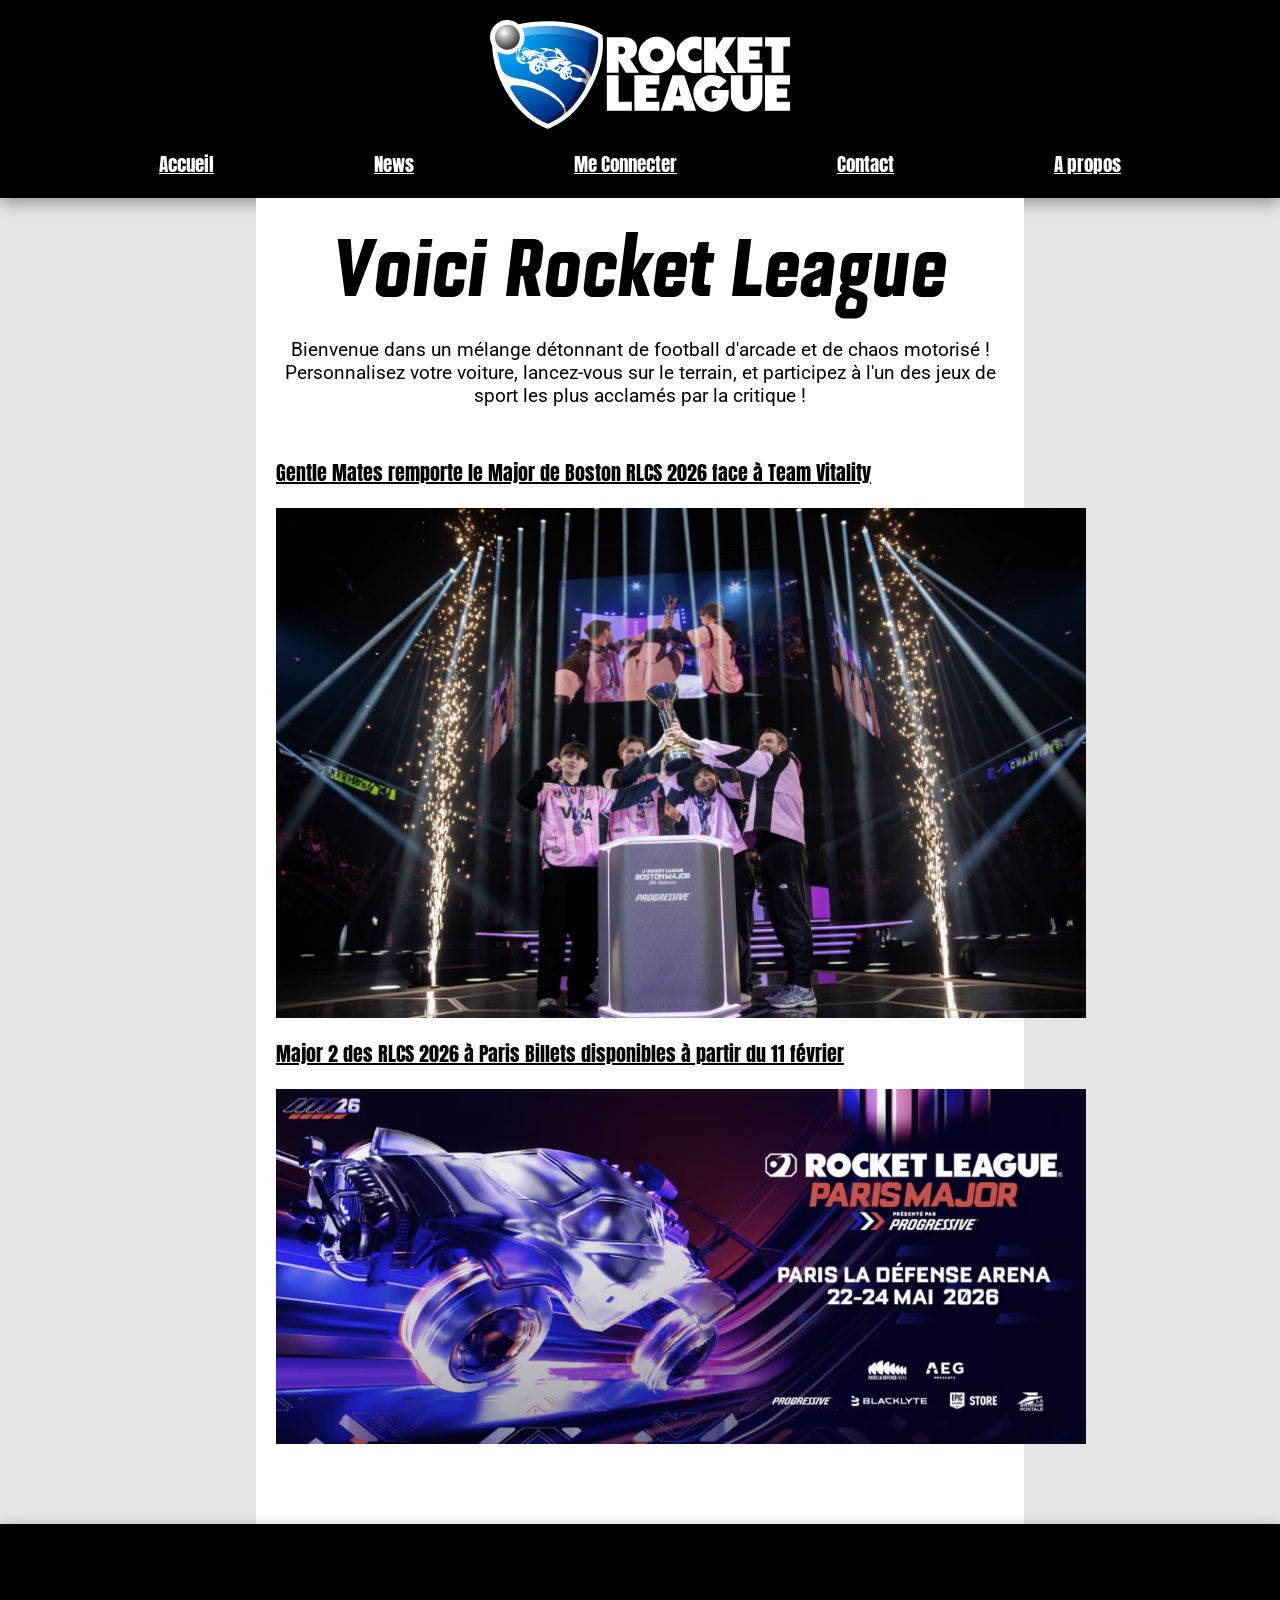
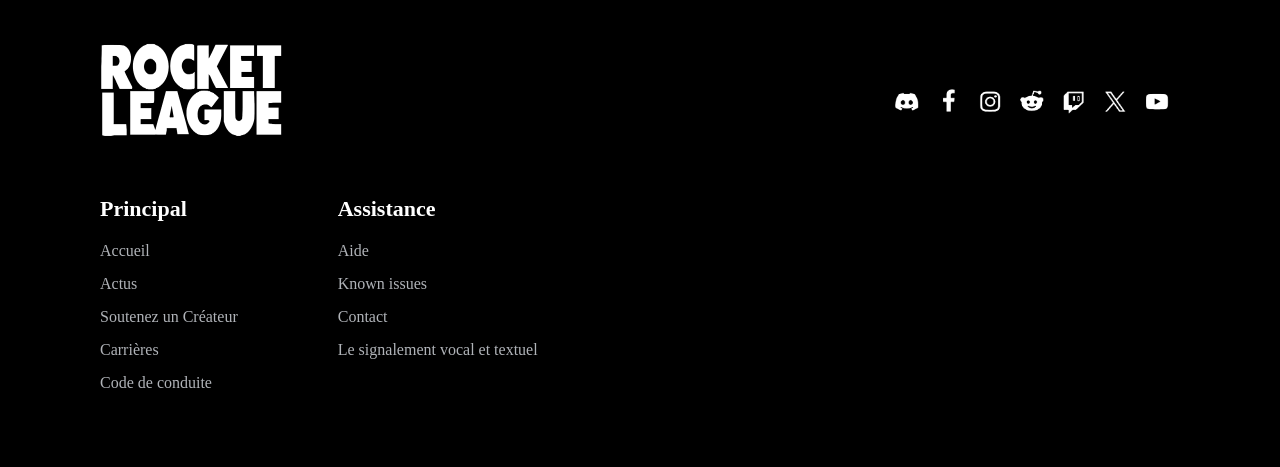
<file: index.html>
<!DOCTYPE html>
<html lang="en">
<head>
    <meta charset="UTF-8">
    <meta name="viewport" content="width=device-width, initial-scale=1.0">
    <title>rocketleague.fr</title>
    <link rel="preconnect" href="https://fonts.googleapis.com">
<link rel="preconnect" href="https://fonts.gstatic.com" crossorigin>
<link href="https://fonts.googleapis.com/css2?family=Alfa+Slab+One&family=Archivo+Black&display=swap" rel="stylesheet">
<link rel="preconnect" href="https://fonts.googleapis.com">
<link rel="preconnect" href="https://fonts.gstatic.com" crossorigin>
<link href="https://fonts.googleapis.com/css2?family=Alfa+Slab+One&family=Anton&family=Archivo+Black&display=swap" rel="stylesheet">    
<link rel="preconnect" href="https://fonts.googleapis.com">
<link rel="preconnect" href="https://fonts.gstatic.com" crossorigin>
<link href="https://fonts.googleapis.com/css2?family=Alfa+Slab+One&family=Anton&family=Archivo+Black&family=Roboto:ital,wght@0,100..900;1,100..900&display=swap" rel="stylesheet">
    <link rel="stylesheet" href="style.css">
</head>
<body>
    <header>
        <img class="logo" src="images/20200925050041!Rocket_League_logo.svg" alt="logo RL">
        <div class="header">
            <a href="index.html">Accueil</a>
            <a href="news.html">News</a>
            <a href="connecter.html">Me Connecter</a>
            <a href="contact.html">Contact</a>
            <a href="apropos.html">A propos</a>
        </div>
    

    </header>

        <main>
            <p class="Grostitre">Voici Rocket League</p>
            <p class="presentation">Bienvenue dans un mélange détonnant de football d'arcade et de chaos motorisé !

Personnalisez votre voiture, lancez-vous sur le terrain, et participez à l'un des jeux de sport les plus acclamés par la critique !</p>

            <a href="ArticleMajor.html" class="titreArticle">Gentle Mates remporte le Major de Boston RLCS 2026 face à Team Vitality</a>
            <img class="major" src="images/Major.jpg" alt="Major">
         
            <a href="ArticleParis.html" class="titreArticle">Major 2 des RLCS 2026 à Paris  Billets disponibles à partir du 11 février</a>
            <img class="paris" src="images/Paris.png" alt="Paris">
        </main>

    <footer class="footer">
    
        <div class="images">
        <img class="logo1" src="images/Rocket-League-Logo-PNG2.png" alt="LogoRL">
        <img class="logo2" src="images/Logo appli.png" alt="Logo Appli">
       </div>


       <div class="colonne">
        <div class="footer-column">
            <h3 class="footer-title">Principal</h3>
            <ul class="footer-list">
                <li>Accueil</li>
                <li>Actus</li>
                <li>Soutenez un Créateur</li>
                <li>Carrières</li>
                <li>Code de conduite</li>
            </ul>
        </div>

        <div class="footer-column">
            <h3 class="footer-title">Assistance</h3>
            <ul class="footer-list">
                <li>Aide</li>
                <li>Known issues</li>
                <li>Contact</li>
                <li>Le signalement vocal et textuel</li>
            </ul>
        </div>
    </div>
    </footer>
</body>
</html>
</file>
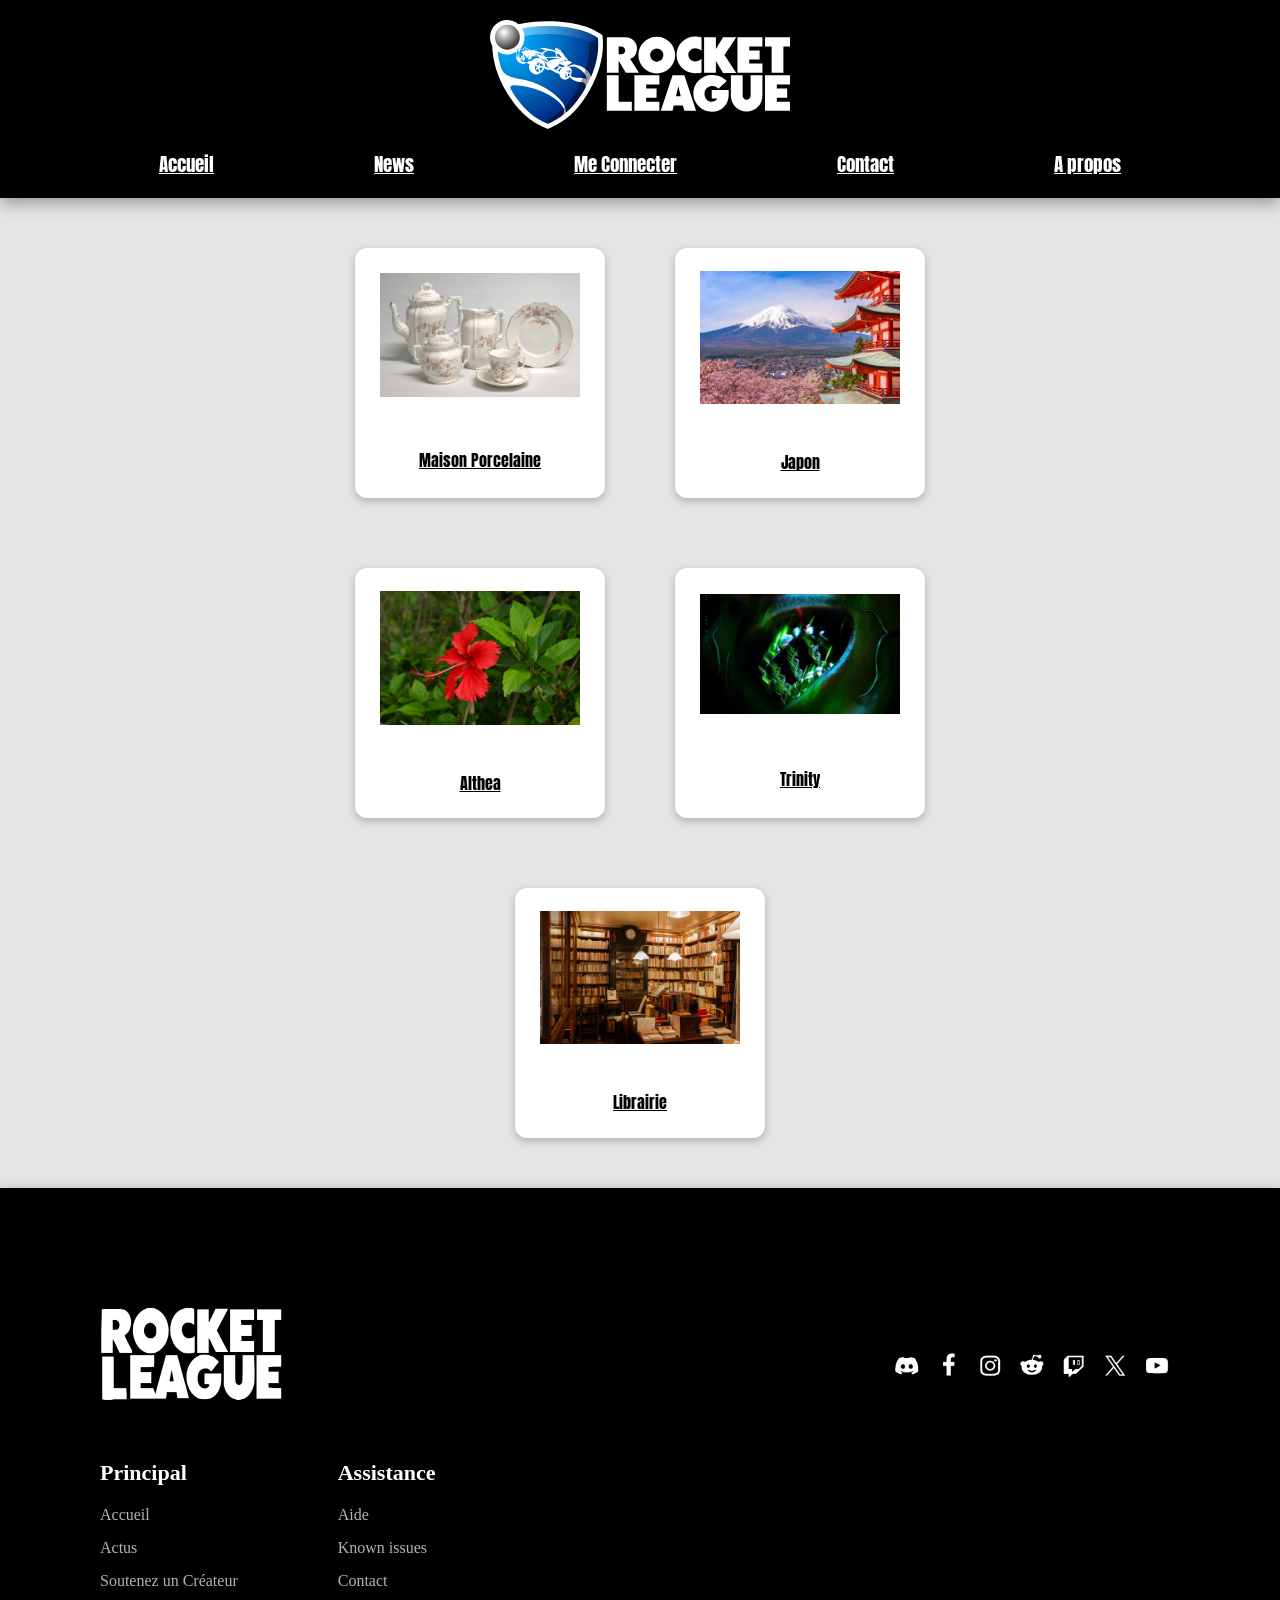
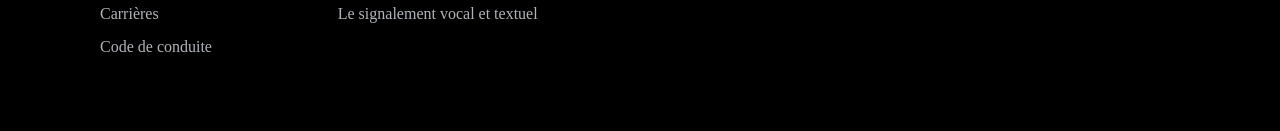
<file: apropos.html>
<!DOCTYPE html>
<html lang="en">
<head>
    <meta charset="UTF-8">
    <meta name="viewport" content="width=device-width, initial-scale=1.0">
    <title>A propos</title>
     <link rel="preconnect" href="https://fonts.googleapis.com">
<link rel="preconnect" href="https://fonts.gstatic.com" crossorigin>
<link href="https://fonts.googleapis.com/css2?family=Alfa+Slab+One&family=Archivo+Black&display=swap" rel="stylesheet">
<link rel="preconnect" href="https://fonts.googleapis.com">
<link rel="preconnect" href="https://fonts.gstatic.com" crossorigin>
<link href="https://fonts.googleapis.com/css2?family=Alfa+Slab+One&family=Anton&family=Archivo+Black&display=swap" rel="stylesheet">    
<link rel="preconnect" href="https://fonts.googleapis.com">
<link rel="preconnect" href="https://fonts.gstatic.com" crossorigin>
<link href="https://fonts.googleapis.com/css2?family=Alfa+Slab+One&family=Anton&family=Archivo+Black&family=Roboto:ital,wght@0,100..900;1,100..900&display=swap" rel="stylesheet">
    <link rel="stylesheet" href="apropos.css">
</head>
<body>
     <header>
        <img class="logo" src="images/20200925050041!Rocket_League_logo.svg" alt="logo RL">
        <div class="header">
            <a href="index.html">Accueil</a>
            <a href="news.html">News</a>
            <a href="connecter.html">Me Connecter</a>
            <a href="contact.html">Contact</a>
            <a href="apropos.html">A propos</a>
        </div>
    </header>

    <main>
    <div class="grille">
        <a class="box" href="https://zola-beep.github.io/porcelaine.github.io/">
            <img src="images/porcelaine.jpg" alt="porcelaine">
            <p>Maison Porcelaine</p>
        </a>
        <a class="box" href="https://aliciachoulet.github.io/projetfinal.github.io/">
            <img src="images/japon.webp" alt="Japon">
            <p>Japon</p>
        </a>
        <a class="box" href="https://loanea.github.io/althea.github.io/">
            <img src="images/fleur.jpg" alt="althea">
            <p>Althea</p>
        </a>
        <a class="box" href="https://hevan-11.github.io/trinity.github.io/">
            <img src="images/trinity.jpg" alt="trinity">
            <p>Trinity</p>
        </a>

          <a class="box" href="https://laurelinegrosclaude-prog.github.io/lalbrairiedemaelle/">
            <img src="images/librairie.webp" alt="Librairie">
            <p>Librairie</p>
        </a>
        
    </div>
    </main>
    
    <footer class="footer">
    
        <div class="images">
        <img class="logo1" src="images/Rocket-League-Logo-PNG2.png" alt="LogoRL">
        <img class="logo2" src="images/Logo appli.png" alt="Logo Appli">
       </div>


       <div class="colonne">
        <div class="footer-column">
            <h3 class="footer-title">Principal</h3>
            <ul class="footer-list">
                <li>Accueil</li>
                <li>Actus</li>
                <li>Soutenez un Créateur</li>
                <li>Carrières</li>
                <li>Code de conduite</li>
            </ul>
        </div>

        <div class="footer-column">
            <h3 class="footer-title">Assistance</h3>
            <ul class="footer-list">
                <li>Aide</li>
                <li>Known issues</li>
                <li>Contact</li>
                <li>Le signalement vocal et textuel</li>
            </ul>
        </div>
    </div>
    </footer>


</body>
</html>
</file>
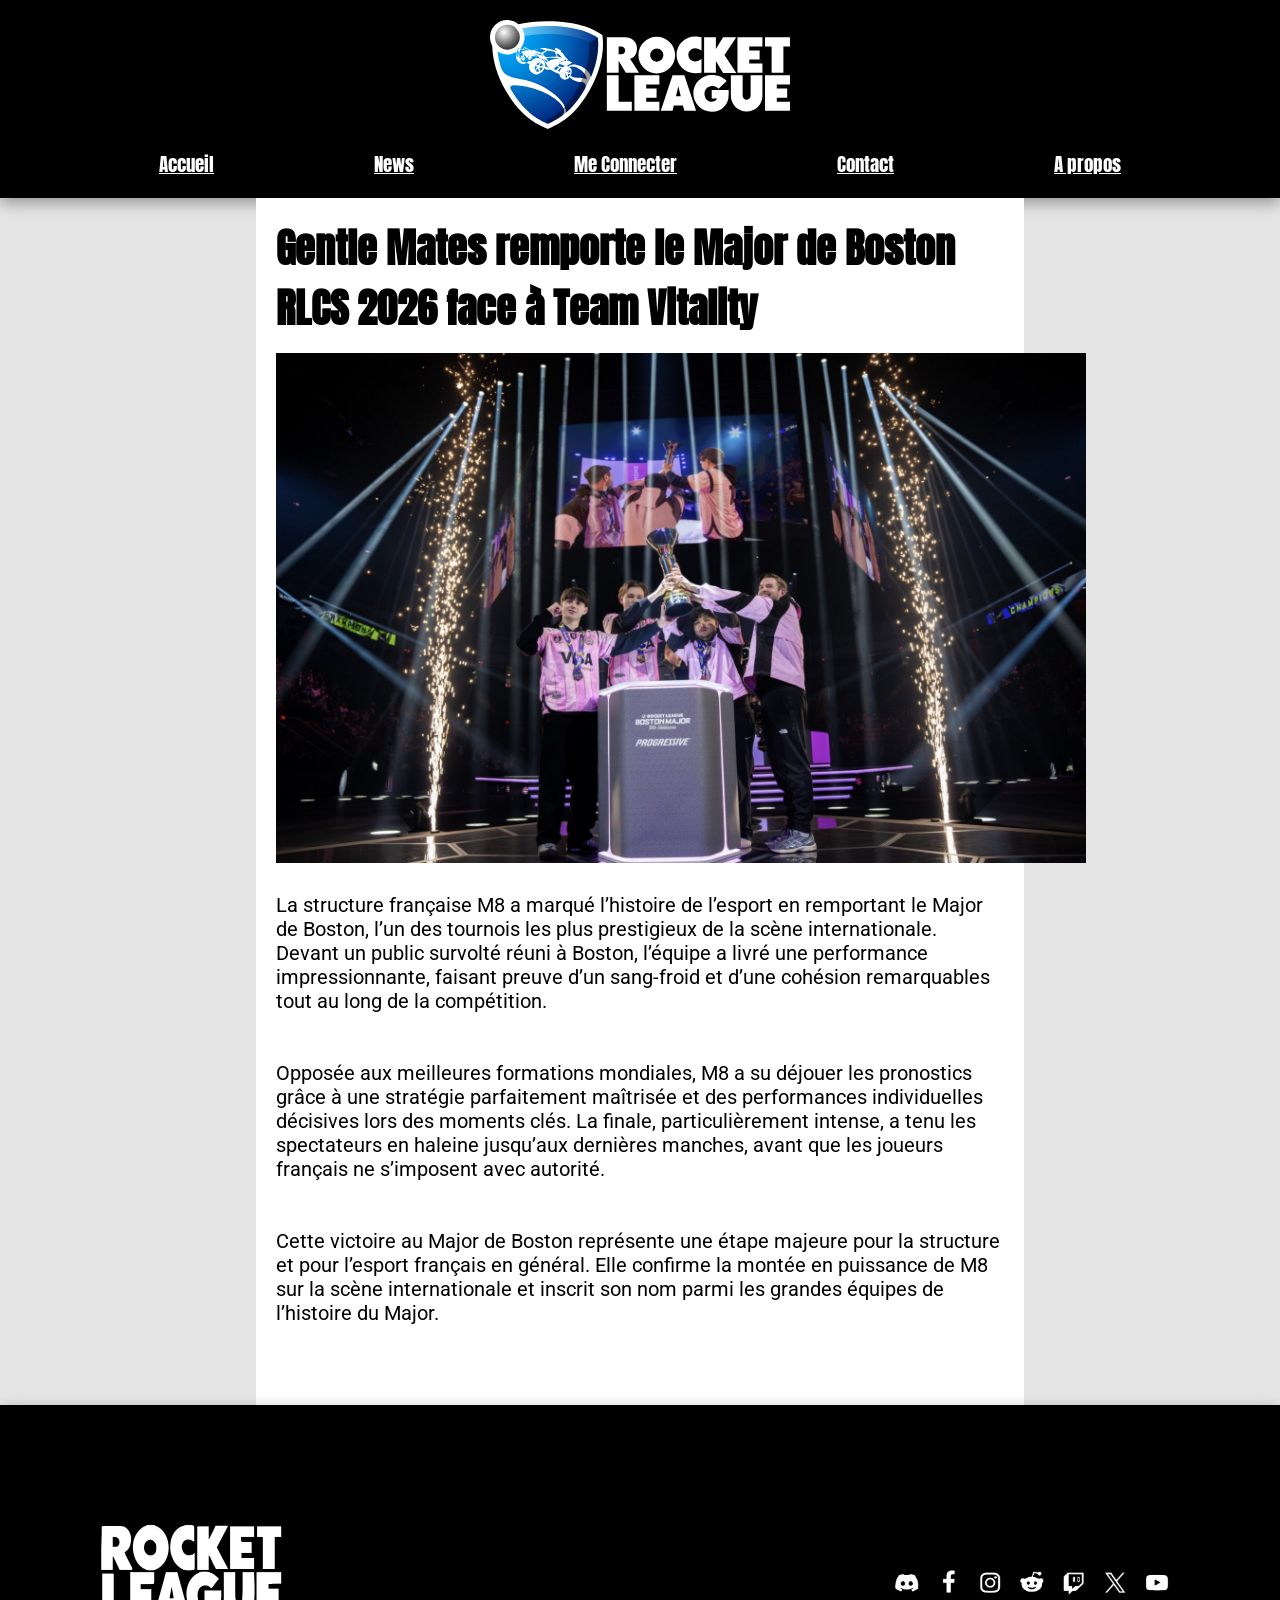
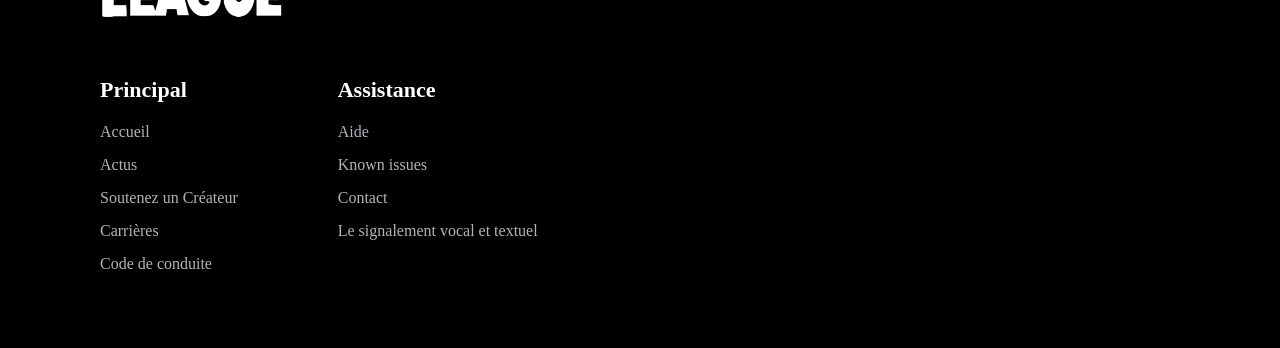
<file: ArticleMajor.html>
<!DOCTYPE html>
<html lang="en">
<head>
    <meta charset="UTF-8">
    <meta name="viewport" content="width=device-width, initial-scale=1.0">
    <link rel="preconnect" href="https://fonts.googleapis.com">
<link rel="preconnect" href="https://fonts.gstatic.com" crossorigin>
<link href="https://fonts.googleapis.com/css2?family=Alfa+Slab+One&family=Archivo+Black&display=swap" rel="stylesheet">
<link rel="preconnect" href="https://fonts.googleapis.com">
<link rel="preconnect" href="https://fonts.gstatic.com" crossorigin>
<link href="https://fonts.googleapis.com/css2?family=Alfa+Slab+One&family=Anton&family=Archivo+Black&display=swap" rel="stylesheet">    
<link rel="preconnect" href="https://fonts.googleapis.com">
<link rel="preconnect" href="https://fonts.gstatic.com" crossorigin>
<link href="https://fonts.googleapis.com/css2?family=Alfa+Slab+One&family=Anton&family=Archivo+Black&family=Roboto:ital,wght@0,100..900;1,100..900&display=swap" rel="stylesheet">
    <title>Article Major Boston</title>
    <link rel="stylesheet" href="ArticleMajor.css">
</head>
<body>
     <header>
        <img class="logo" src="images/20200925050041!Rocket_League_logo.svg" alt="logo RL">
        <div class="header">
            <a href="index.html">Accueil</a>
            <a href="news.html">News</a>
            <a href="connecter.html">Me Connecter</a>
            <a href="contact.html">Contact</a>
            <a href="apropos.html">A propos</a>
        </div>
    

    </header>

    <main>
        <h2 class="titrearticle">Gentle Mates remporte le Major de Boston RLCS 2026 face à Team Vitality</h2>
           <img class="major" src="images/Major.jpg" alt="Major">


        <p>La structure française M8 a marqué l’histoire de l’esport en remportant le Major de Boston, l’un des tournois les plus prestigieux de la scène internationale. Devant un public survolté réuni à Boston, l’équipe a livré une performance impressionnante, faisant preuve d’un sang-froid et d’une cohésion remarquables tout au long de la compétition.</p>
        <br>
        <p>Opposée aux meilleures formations mondiales, M8 a su déjouer les pronostics grâce à une stratégie parfaitement maîtrisée et des performances individuelles décisives lors des moments clés. La finale, particulièrement intense, a tenu les spectateurs en haleine jusqu’aux dernières manches, avant que les joueurs français ne s’imposent avec autorité.</p>
        <br>
        <p>Cette victoire au Major de Boston représente une étape majeure pour la structure et pour l’esport français en général. Elle confirme la montée en puissance de M8 sur la scène internationale et inscrit son nom parmi les grandes équipes de l’histoire du Major.</p>
    </main>

   <footer class="footer">
    
        <div class="images">
        <img class="logo1" src="images/Rocket-League-Logo-PNG2.png" alt="LogoRL">
        <img class="logo2" src="images/Logo appli.png" alt="Logo Appli">
       </div>


       <div class="colonne">
        <div class="footer-column">
            <h3 class="footer-title">Principal</h3>
            <ul class="footer-list">
                <li>Accueil</li>
                <li>Actus</li>
                <li>Soutenez un Créateur</li>
                <li>Carrières</li>
                <li>Code de conduite</li>
            </ul>
        </div>

        <div class="footer-column">
            <h3 class="footer-title">Assistance</h3>
            <ul class="footer-list">
                <li>Aide</li>
                <li>Known issues</li>
                <li>Contact</li>
                <li>Le signalement vocal et textuel</li>
            </ul>
        </div>
    </div>
    </footer>
</body>
</html>
</file>
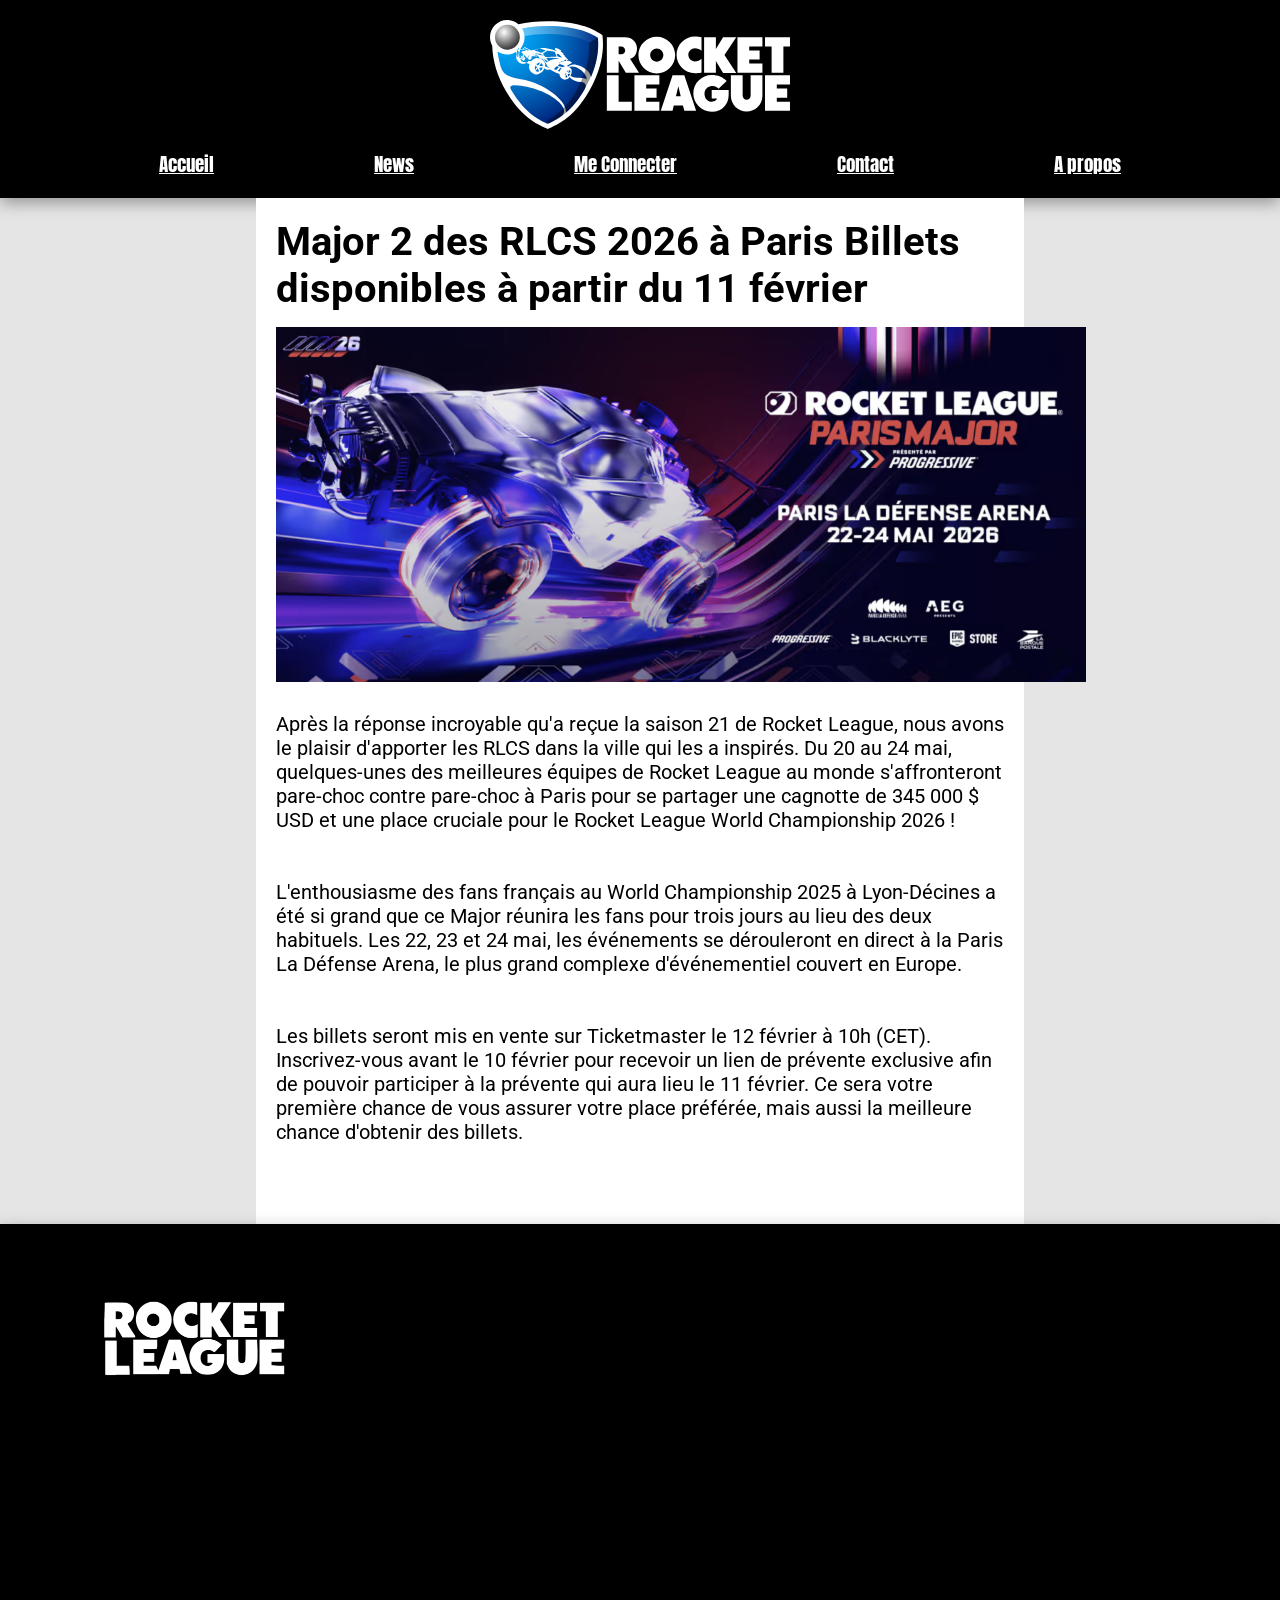
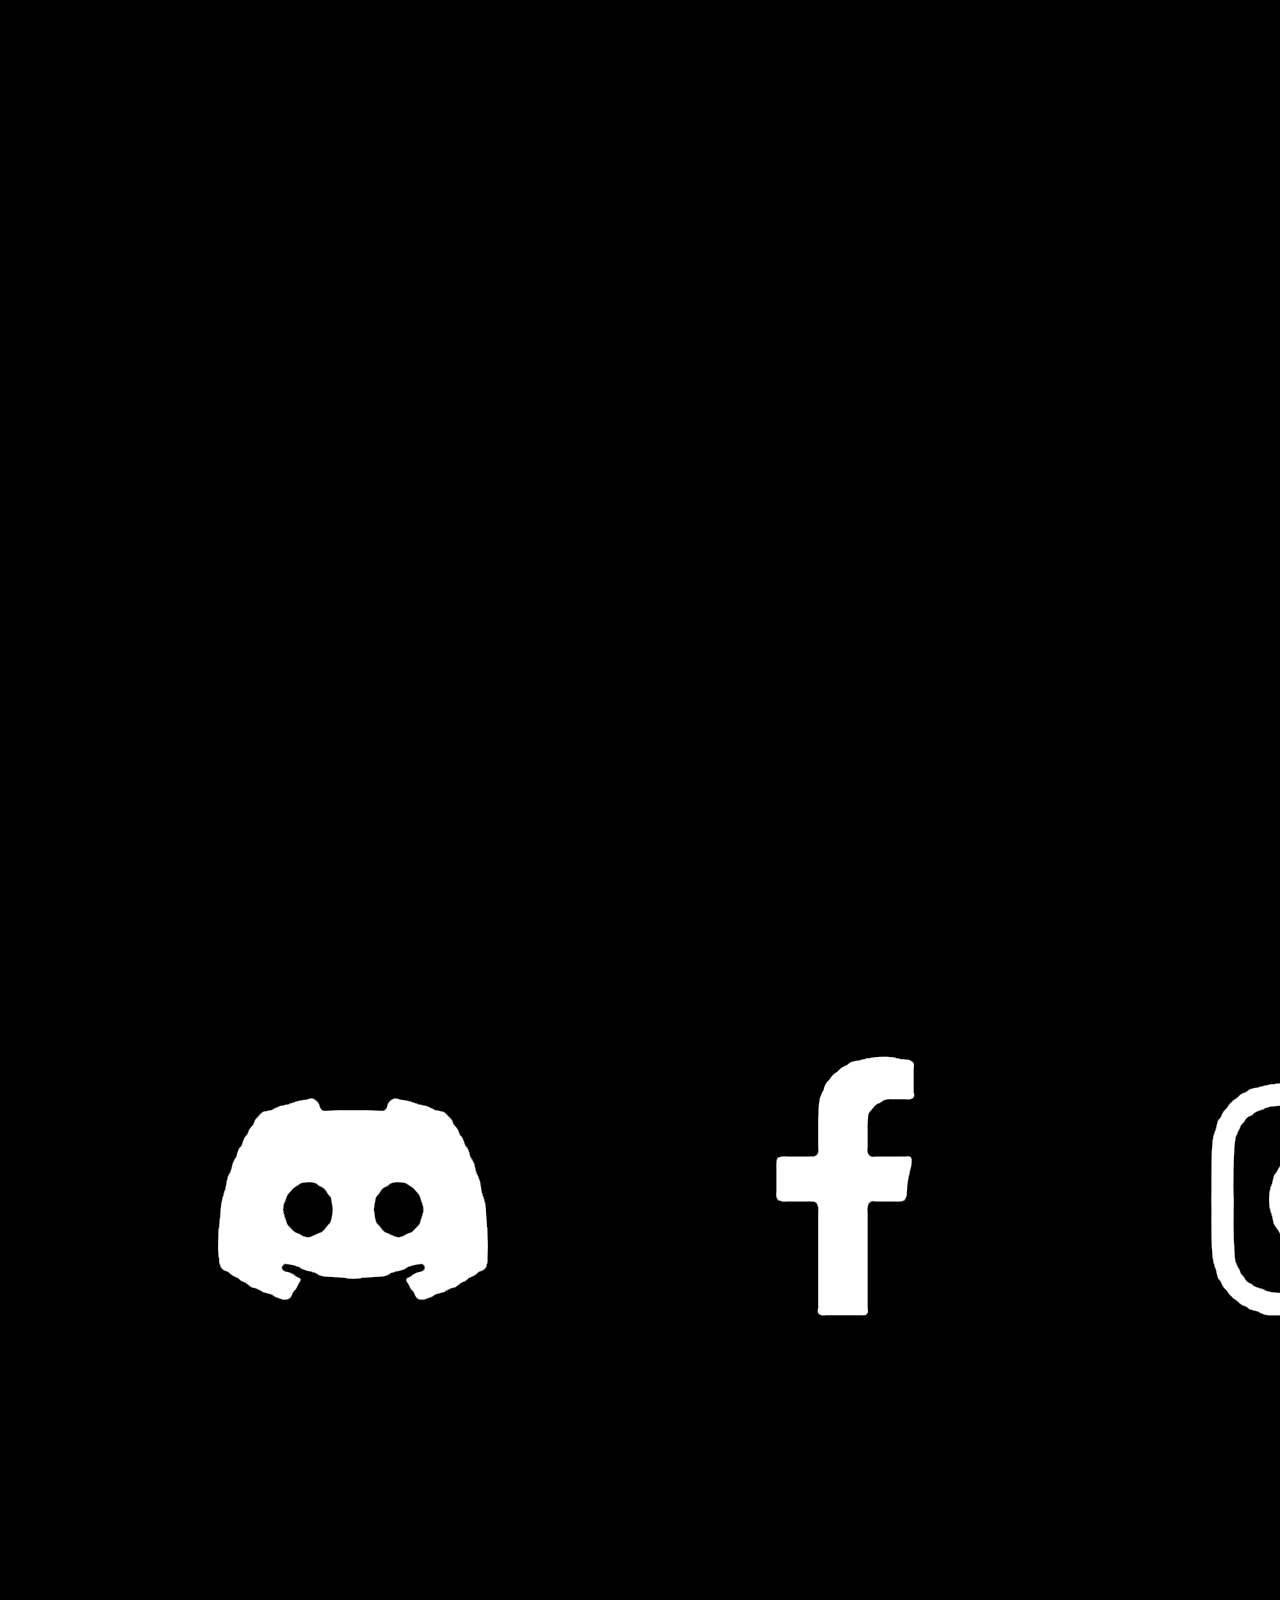
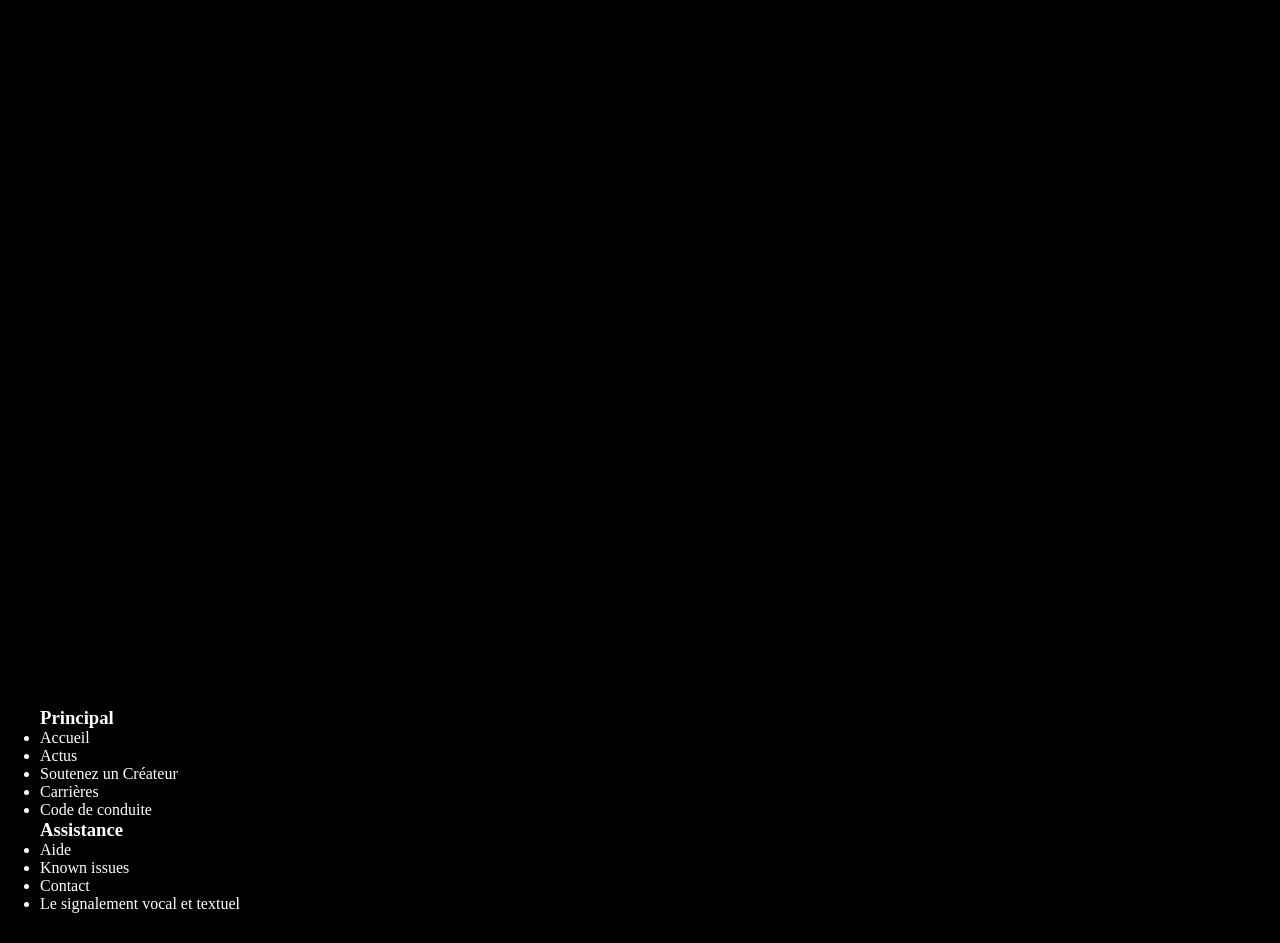
<file: ArticleParis.html>
<!DOCTYPE html>
<html lang="en">
<head>
    <meta charset="UTF-8">
    <meta name="viewport" content="width=device-width, initial-scale=1.0">
    <link rel="preconnect" href="https://fonts.googleapis.com">
<link rel="preconnect" href="https://fonts.gstatic.com" crossorigin>
<link href="https://fonts.googleapis.com/css2?family=Alfa+Slab+One&family=Archivo+Black&display=swap" rel="stylesheet">
<link rel="preconnect" href="https://fonts.googleapis.com">
<link rel="preconnect" href="https://fonts.gstatic.com" crossorigin>
<link href="https://fonts.googleapis.com/css2?family=Alfa+Slab+One&family=Anton&family=Archivo+Black&display=swap" rel="stylesheet">    
<link rel="preconnect" href="https://fonts.googleapis.com">
<link rel="preconnect" href="https://fonts.gstatic.com" crossorigin>
<link href="https://fonts.googleapis.com/css2?family=Alfa+Slab+One&family=Anton&family=Archivo+Black&family=Roboto:ital,wght@0,100..900;1,100..900&display=swap" rel="stylesheet">
    <title>Article Major Paris</title>
    <link rel="stylesheet" href="ArticleParis.css">
</head>
<body>
     <header>
        <img class="logo" src="images/20200925050041!Rocket_League_logo.svg" alt="logo RL">
        <div class="header">
            <a href="index.html">Accueil</a>
            <a href="news.html">News</a>
            <a href="connecter.html">Me Connecter</a>
            <a href="contact.html">Contact</a>
            <a href="apropos.html">A propos</a>
        </div>
    

    </header>

    <main>
        <h2 class="titrearticle">Major 2 des RLCS 2026 à Paris Billets disponibles à partir du 11 février</h2>
          <img class="paris" src="images/Paris.png" alt="Paris">

        <p>Après la réponse incroyable qu'a reçue la saison 21 de Rocket League, nous avons le plaisir d'apporter les RLCS dans la ville qui les a inspirés. Du 20 au 24 mai, quelques-unes des meilleures équipes de Rocket League au monde s'affronteront pare-choc contre pare-choc à Paris pour se partager une cagnotte de 345 000 $ USD et une place cruciale pour le Rocket League World Championship 2026 !</p>
        <br>
        <p>L'enthousiasme des fans français au World Championship 2025 à Lyon-Décines a été si grand que ce Major réunira les fans pour trois jours au lieu des deux habituels. Les 22, 23 et 24 mai, les événements se dérouleront en direct à la Paris La Défense Arena, le plus grand complexe d'événementiel couvert en Europe.</p>
        <br>
        <p>Les billets seront mis en vente sur Ticketmaster le 12 février à 10h (CET). Inscrivez-vous avant le 10 février pour recevoir un lien de prévente exclusive afin de pouvoir participer à la prévente qui aura lieu le 11 février. Ce sera votre première chance de vous assurer votre place préférée, mais aussi la meilleure chance d'obtenir des billets.</p>
    </main>

   <footer class="footer">
    
        <div class="images">
        <img class="logo1" src="images/Rocket-League-Logo-PNG2.png" alt="LogoRL">
        <img class="logo2" src="images/Logo appli.png" alt="Logo Appli">
       </div>


       <div class="colonne">
        <div class="footer-column">
            <h3 class="footer-title">Principal</h3>
            <ul class="footer-list">
                <li>Accueil</li>
                <li>Actus</li>
                <li>Soutenez un Créateur</li>
                <li>Carrières</li>
                <li>Code de conduite</li>
            </ul>
        </div>

        <div class="footer-column">
            <h3 class="footer-title">Assistance</h3>
            <ul class="footer-list">
                <li>Aide</li>
                <li>Known issues</li>
                <li>Contact</li>
                <li>Le signalement vocal et textuel</li>
            </ul>
        </div>
    </div>
    </footer>
</body>
</html>
</file>
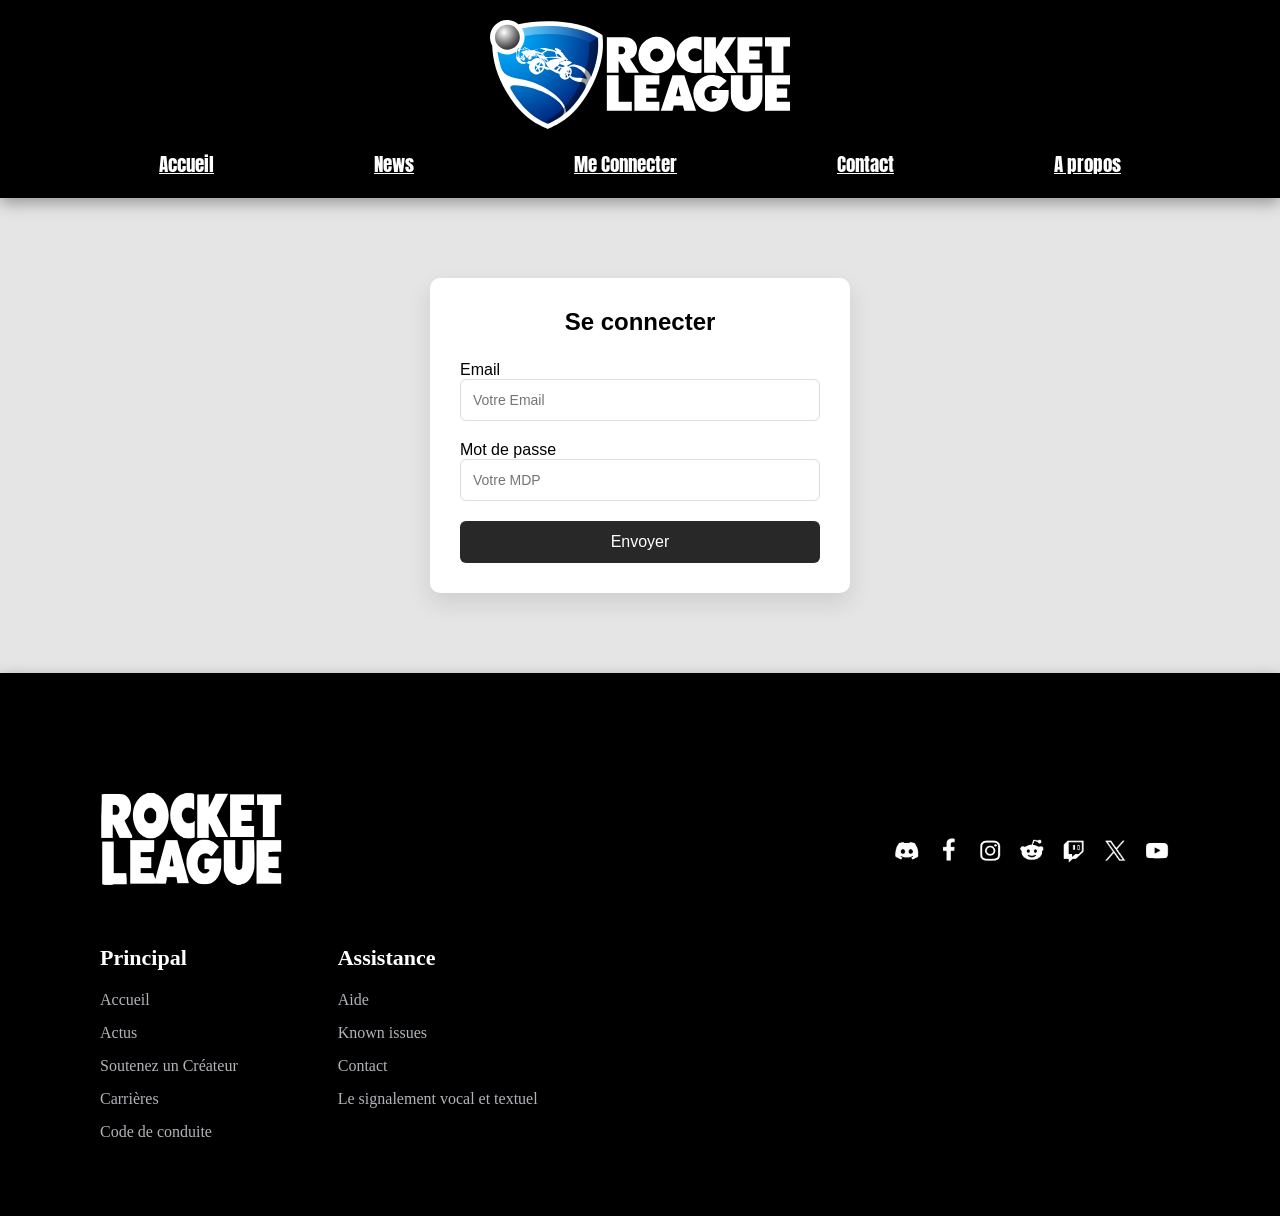
<file: connecter.html>
<!DOCTYPE html>
<html lang="en">
<head>
    <meta charset="UTF-8">
    <meta name="viewport" content="width=device-width, initial-scale=1.0">
       <link rel="preconnect" href="https://fonts.googleapis.com">
<link rel="preconnect" href="https://fonts.gstatic.com" crossorigin>
<link href="https://fonts.googleapis.com/css2?family=Alfa+Slab+One&family=Archivo+Black&display=swap" rel="stylesheet">
<link rel="preconnect" href="https://fonts.googleapis.com">
<link rel="preconnect" href="https://fonts.gstatic.com" crossorigin>
<link href="https://fonts.googleapis.com/css2?family=Alfa+Slab+One&family=Anton&family=Archivo+Black&display=swap" rel="stylesheet">    
<link rel="preconnect" href="https://fonts.googleapis.com">
<link rel="preconnect" href="https://fonts.gstatic.com" crossorigin>
<link href="https://fonts.googleapis.com/css2?family=Alfa+Slab+One&family=Anton&family=Archivo+Black&family=Roboto:ital,wght@0,100..900;1,100..900&display=swap" rel="stylesheet">
    <title>me connecter</title>
    <link rel="stylesheet" href="connecter.css">
</head>
<body>
    <header>
        <img class="logo" src="images/20200925050041!Rocket_League_logo.svg" alt="logo RL">
        <div class="header">
            <a href="index.html">Accueil</a>
            <a href="news.html">News</a>
            <a href="connecter.html">Me Connecter</a>
            <a href="contact.html">Contact</a>
            <a href="apropos.html">A propos</a>
        </div>
    

    </header>

    <section class="connection">
            <h2>Se connecter</h2>

        <form action="https://formsubmit.co/your@email.com" method="POST">
             <div class="form-group">
                <label>Email</label>
                <input type="text" placeholder="Votre Email" required>
            </div>

             <div class="form-group">
                <label>Mot de passe</label>
                <input type="email" placeholder="Votre MDP" required>
            </div>

            <button type="submit">Envoyer</button>
        </form>
    </section>

    <footer class="footer">
    
        <div class="images">
        <img class="logo1" src="images/Rocket-League-Logo-PNG2.png" alt="LogoRL">
        <img class="logo2" src="images/Logo appli.png" alt="Logo Appli">
       </div>


       <div class="colonne">
        <div class="footer-column">
            <h3 class="footer-title">Principal</h3>
            <ul class="footer-list">
                <li>Accueil</li>
                <li>Actus</li>
                <li>Soutenez un Créateur</li>
                <li>Carrières</li>
                <li>Code de conduite</li>
            </ul>
        </div>

        <div class="footer-column">
            <h3 class="footer-title">Assistance</h3>
            <ul class="footer-list">
                <li>Aide</li>
                <li>Known issues</li>
                <li>Contact</li>
                <li>Le signalement vocal et textuel</li>
            </ul>
        </div>
    </div>
    </footer>
</body>
</html>
</file>
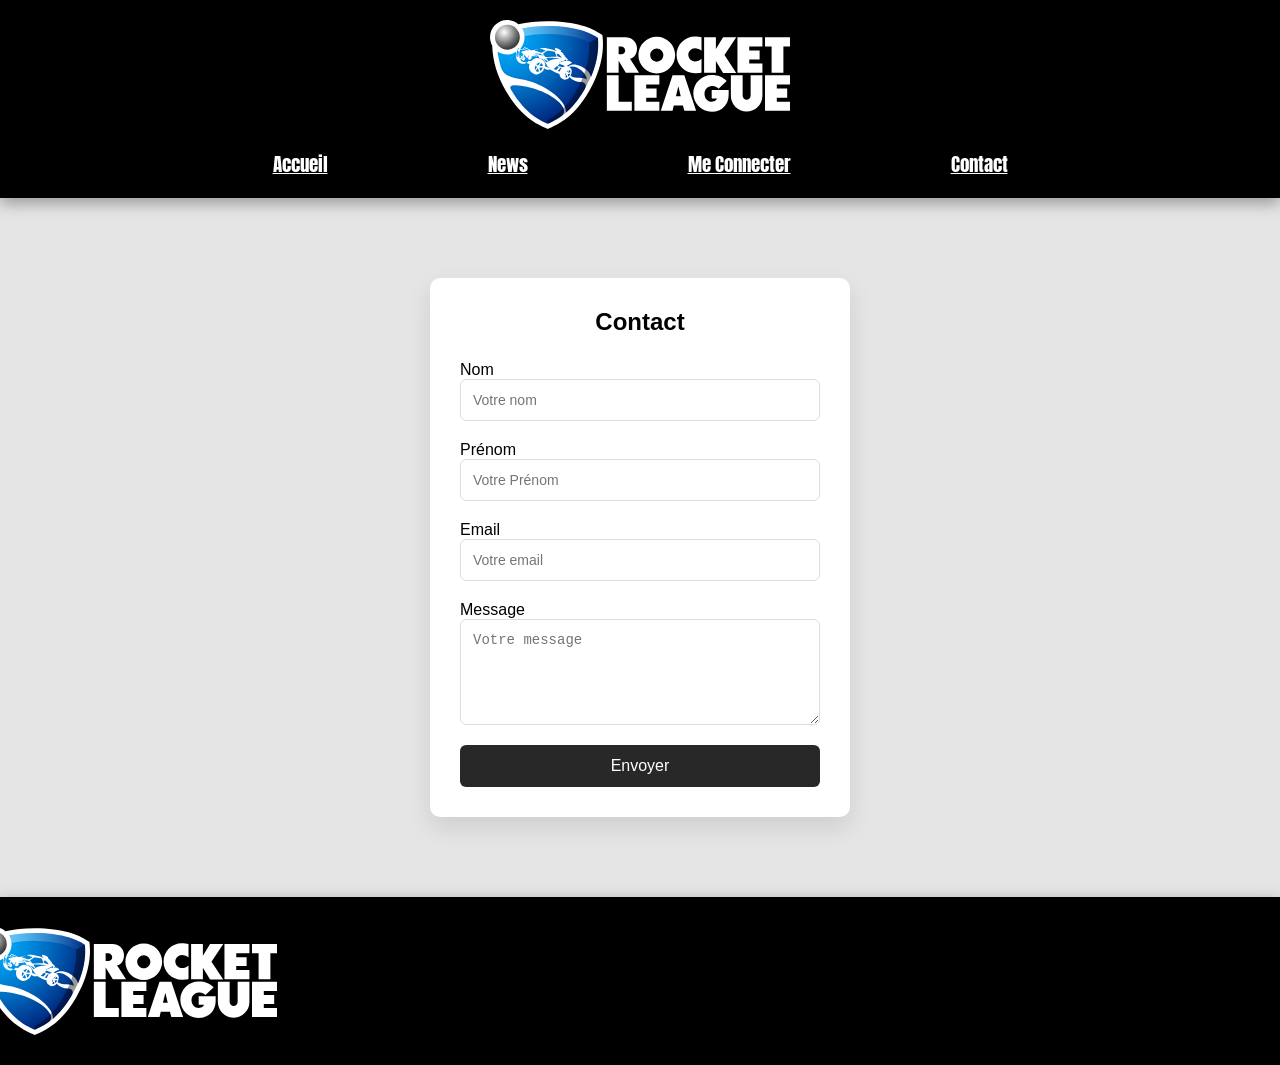
<file: contact.html>
<!DOCTYPE html>
<html lang="en">
<head>
    <meta charset="UTF-8">
    <meta name="viewport" content="width=device-width, initial-scale=1.0">
    <title>contact</title>
     <link rel="preconnect" href="https://fonts.googleapis.com">
<link rel="preconnect" href="https://fonts.gstatic.com" crossorigin>
<link href="https://fonts.googleapis.com/css2?family=Alfa+Slab+One&family=Archivo+Black&display=swap" rel="stylesheet">
<link rel="preconnect" href="https://fonts.googleapis.com">
<link rel="preconnect" href="https://fonts.gstatic.com" crossorigin>
<link href="https://fonts.googleapis.com/css2?family=Alfa+Slab+One&family=Anton&family=Archivo+Black&display=swap" rel="stylesheet">    
<link rel="preconnect" href="https://fonts.googleapis.com">
<link rel="preconnect" href="https://fonts.gstatic.com" crossorigin>
<link href="https://fonts.googleapis.com/css2?family=Alfa+Slab+One&family=Anton&family=Archivo+Black&family=Roboto:ital,wght@0,100..900;1,100..900&display=swap" rel="stylesheet">

<link rel="stylesheet" href="contact.css">
</head>
<body>
    <header>
        <img class="logo" src="images/20200925050041!Rocket_League_logo.svg" alt="logo RL">
        <div class="header">
             <a href="index.html">Accueil</a>
            <a href="news.html">News</a>
            <a href="connecter.html">Me Connecter</a>
            <a href="contact.html">Contact</a>
        </div>
    

    </header>

    <main>
    <section class="contact">
            <h2>Contact</h2>

        <form action="https://formsubmit.co/your@email.com" method="POST">
            <div class="form-group">
                <label>Nom</label>
                <input type="text" placeholder="Votre nom" required>
            </div>

             <div class="form-group">
                <label>Prénom</label>
                <input type="text" placeholder="Votre Prénom" required>
            </div>

             <div class="form-group">
                <label>Email</label>
                <input type="email" placeholder="Votre email" required>
            </div>

             <div class="form-group">
                <label>Message</label>
                <textarea placeholder="Votre message" rows="5" required></textarea>
            </div>

            <button type="submit">Envoyer</button>
        </form>
    </section>
</main>

     <footer>
        <img class="logo1" src="images/20200925050041!Rocket_League_logo.svg" alt="logo RL">
   </footer>
</body>
</html>
</file>
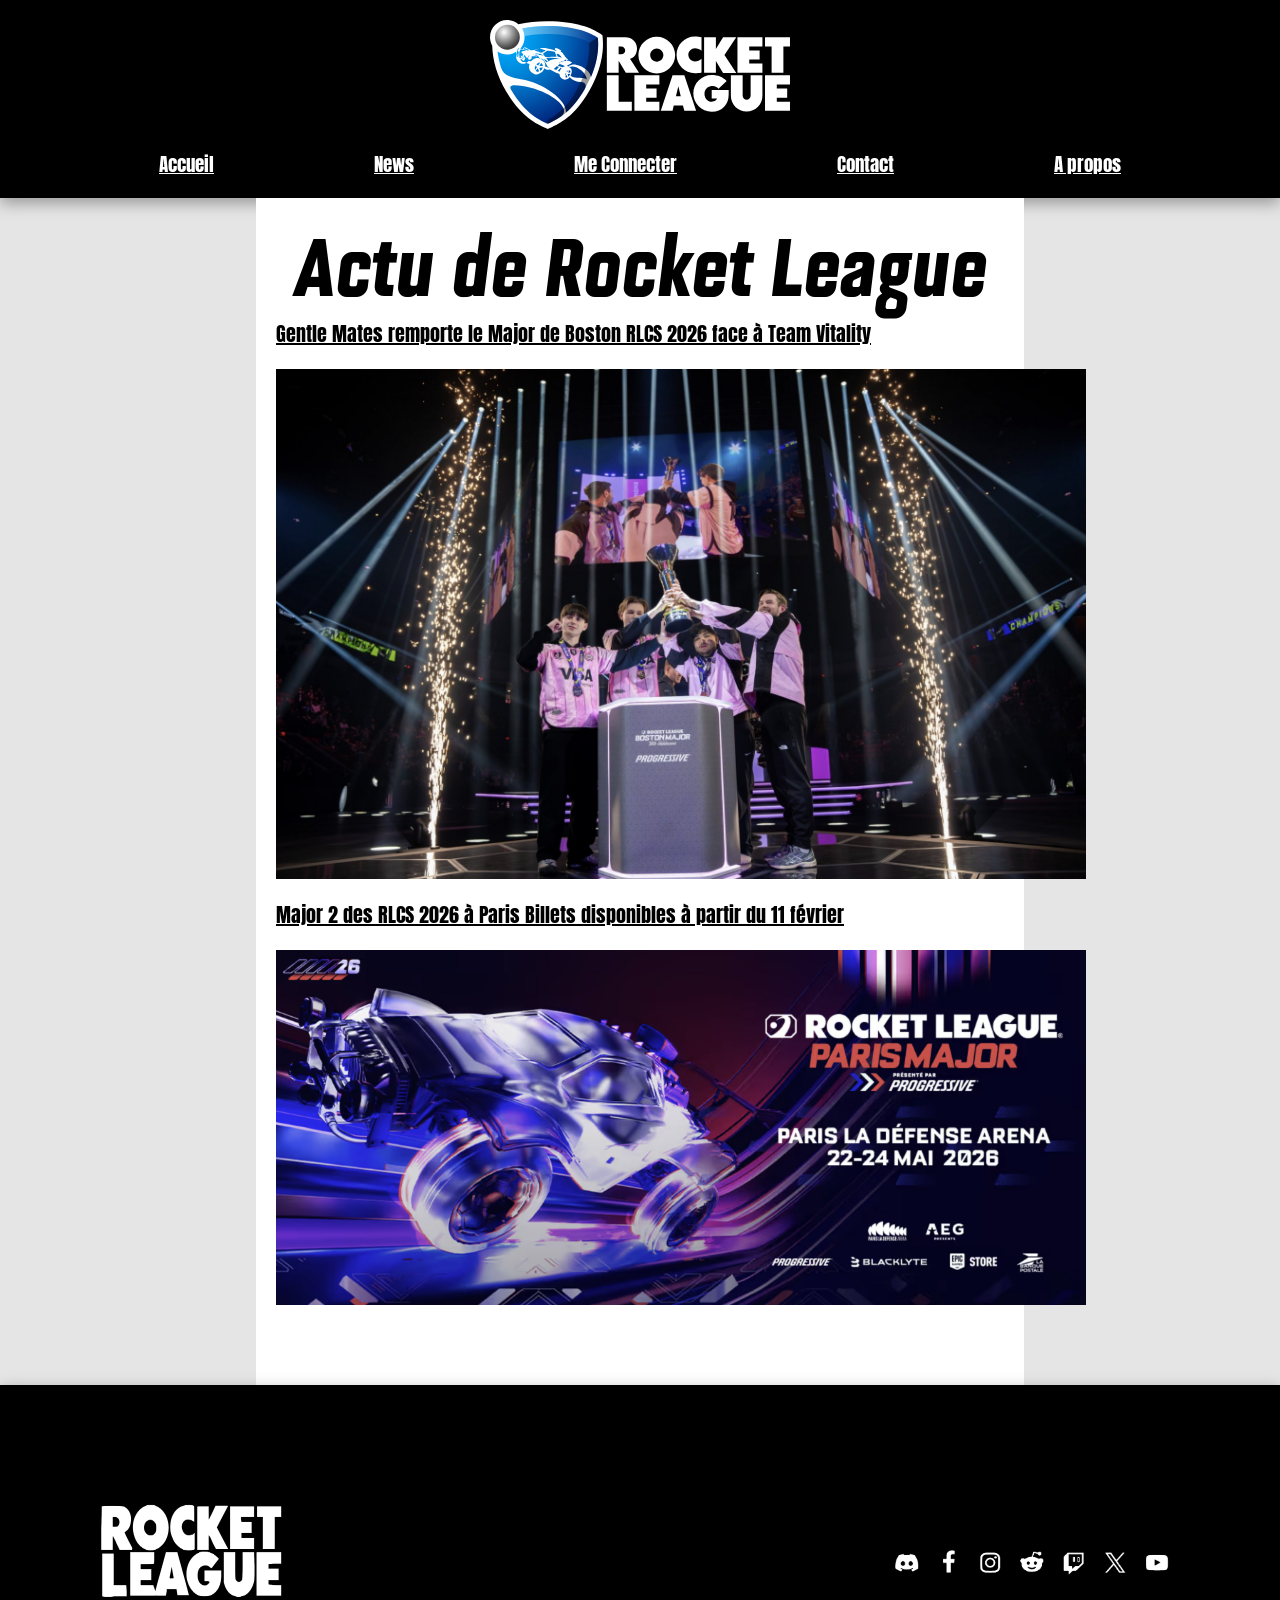
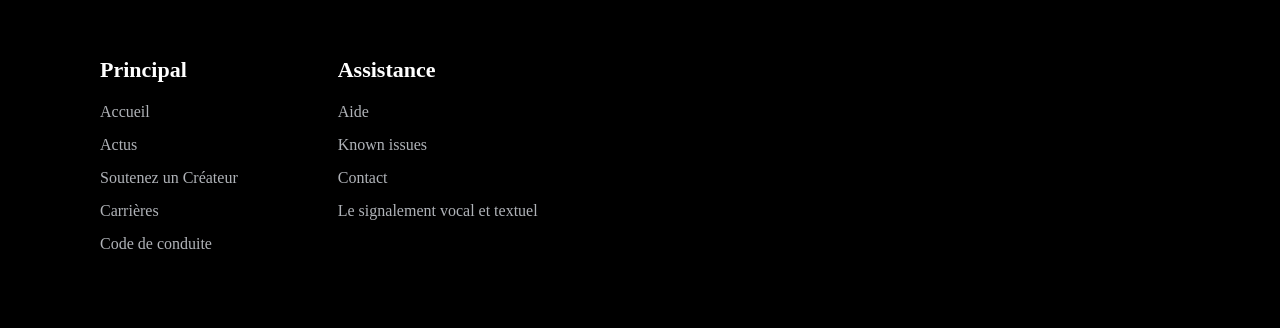
<file: news.html>
<!DOCTYPE html>
<html lang="en">
<head>
    <meta charset="UTF-8">
    <meta name="viewport" content="width=device-width, initial-scale=1.0">
      <link rel="preconnect" href="https://fonts.googleapis.com">
<link rel="preconnect" href="https://fonts.gstatic.com" crossorigin>
<link href="https://fonts.googleapis.com/css2?family=Alfa+Slab+One&family=Archivo+Black&display=swap" rel="stylesheet">
<link rel="preconnect" href="https://fonts.googleapis.com">
<link rel="preconnect" href="https://fonts.gstatic.com" crossorigin>
<link href="https://fonts.googleapis.com/css2?family=Alfa+Slab+One&family=Anton&family=Archivo+Black&display=swap" rel="stylesheet">    
<link rel="preconnect" href="https://fonts.googleapis.com">
<link rel="preconnect" href="https://fonts.gstatic.com" crossorigin>
<link href="https://fonts.googleapis.com/css2?family=Alfa+Slab+One&family=Anton&family=Archivo+Black&family=Roboto:ital,wght@0,100..900;1,100..900&display=swap" rel="stylesheet">
    <link rel="stylesheet" href="style.css">
    <title>News</title>
</head>
<body>
    <header>
        <img class="logo" src="images/20200925050041!Rocket_League_logo.svg" alt="logo RL">
        <div class="header">
            <a href="index.html">Accueil</a>
            <a href="news.html">News</a>
            <a href="connecter.html">Me Connecter</a>
            <a href="contact.html">Contact</a>
            <a href="apropos.html">A propos</a>
        </div>
    

    </header>

      <main>
        <h1 class="titre">Actu de Rocket League</h1>
        <a href="ArticleMajor.html" class="titreArticle">Gentle Mates remporte le Major de Boston RLCS 2026 face à Team Vitality</a>
        <img class="major" src="images/Major.jpg" alt="Major">

        <a href="ArticleParis.html" class="titreArticle">Major 2 des RLCS 2026 à Paris  Billets disponibles à partir du 11 février</a>
        <img class="paris" src="images/Paris.png" alt="Paris">

   </main>

   <footer class="footer">
    
        <div class="images">
        <img class="logo1" src="images/Rocket-League-Logo-PNG2.png" alt="LogoRL">
        <img class="logo2" src="images/Logo appli.png" alt="Logo Appli">
       </div>


       <div class="colonne">
        <div class="footer-column">
            <h3 class="footer-title">Principal</h3>
            <ul class="footer-list">
                <li>Accueil</li>
                <li>Actus</li>
                <li>Soutenez un Créateur</li>
                <li>Carrières</li>
                <li>Code de conduite</li>
            </ul>
        </div>

        <div class="footer-column">
            <h3 class="footer-title">Assistance</h3>
            <ul class="footer-list">
                <li>Aide</li>
                <li>Known issues</li>
                <li>Contact</li>
                <li>Le signalement vocal et textuel</li>
            </ul>
        </div>
    </div>
    </footer>
</body>
</html>
</file>
<file: style.css>
* {
    margin: 0;
    padding: 0;
    box-sizing: border-box;
}

body {
    background-color: rgb(229, 229, 229);
}


header {
    background-color: rgb(0, 0, 0);
    color: rgb(255, 255, 255);
    padding-left: 40px;
    padding-right: 40px;
    padding-bottom:20px;
    padding-top: 20px;
    box-shadow: rgba(0, 0, 0, 0.35) 0px 5px 15px;
}

.header {
    display: flex;
    justify-content: center;
    margin-top: 20px;
    gap: 160px;
}

.header a {
    font-size: larger; 
    font-family: "Anton", sans-serif;
    font-style: normal;
    color: white;
}

.header a:hover {
    color: blue;
}

.logo {
    width: 300px;
    display: block;
    margin: auto;
}

@font-face { font-family : Bourgeois; src: url(fontRL.otf); }
.Grostitre {
    font-family: Bourgeois;
    font-size: 100px;
    display: flex;
    justify-content: center;
}

.presentation {
    font-family: "Roboto", sans-serif;
    font-style: normal;
    font-size: 19px;
    display: flex;
    text-align: center;
    margin-bottom: 50px;
    margin-top: 20px;
}

main {
    margin-left: 20%;
    margin-right: 20%;
    background-color: white;
    padding-left: 20px;
    padding-right: 20px;
    padding-bottom: 80px;
}

.titre {
    font-family: Bourgeois;
    font-size: 100px;
    display: flex;
    justify-content: center;
}

.titreArticle {
    font-size: 20px;
    color: black;
    font-family: "Anton", sans-serif;
    font-style: normal;
}

.titreArticle:hover {
    color: blue;
    font-size: 20.5px;
}

.major {
    width: 810px;
    display: block;
    margin: auto;
    padding-top: 20px;
    padding-bottom: 20px;
}

.paris {
    width: 810px;
    padding-top: 20px;
    display: block;
    margin: auto;
}

footer {
    background-color: rgb(0, 0, 0);
    color: rgb(255, 255, 255);
    padding-left: 40px;
    padding-right: 40px;
    padding-bottom:30px;
    padding-top: 30px;
    box-shadow: rgba(0, 0, 0, 0.35) 0px 5px 15px;
    display: flex;
    justify-content: space-between;
    align-items: center;
}

.logo1 {
    width: 300px;
    margin-left: -63px;
}

.logo2 {
    width: 300px;
}

.footer {
    display: flex;
    flex-direction: column;
    align-items: flex-start;
    padding: 60px 100px;
    background-color: #000000;
}

.footer-column {
    display: flex;
    flex-direction: column;
    margin-right: 100px;
}

.footer-title {
    color: white;
    margin-bottom: 20px;
    font-size: 22px;
}

.footer-list {
    list-style: none;
    padding: 0;
    margin: 0;
}

.footer-list li {
    color: #b0b3b8;
    margin-bottom: 15px;
    cursor: pointer;
}

.images {
    display: flex;
    justify-content: space-between;
    width: 100%;
}

.colonne {
    display: flex;
    align-items: flex-start;
}
</file>
<file: apropos.css>
* {
    margin: 0;
    padding: 0;
    box-sizing: border-box;
}

body {
    background-color: rgb(229, 229, 229);
}


header {
    background-color: rgb(0, 0, 0);
    color: rgb(255, 255, 255);
    padding-left: 40px;
    padding-right: 40px;
    padding-bottom:20px;
    padding-top: 20px;
    box-shadow: rgba(0, 0, 0, 0.35) 0px 5px 15px;
}

.header {
    display: flex;
    justify-content: center;
    margin-top: 20px;
    gap: 160px;
}

.header a {
    font-size: larger; 
    font-family: "Anton", sans-serif;
    font-style: normal;
    color: white;
}

.header a:hover {
    color: blue;
}

.logo {
    width: 300px;
    display: block;
    margin: auto;
}

.grille {
    margin-top: 50px;
    margin-left: 260px;
    margin-right: 260px;
    margin-bottom: 50px;
    display: flex;
    flex-wrap: wrap;
    flex-direction: row;
    justify-content: center;
    gap: 70px;
}

.box {
    width: 250px;
    height: 250px;
    background: white;
    border-radius: 12px;
    box-shadow: rgba(0, 0, 0, 0.24) 0px 3px 8px;
    display: flex;
    align-items: center;
    justify-content: space-around;
    color: black;
    font-family: "Anton", sans-serif;
    font-style: normal;
    flex-direction: column;
}

.box:hover {
    width: 255px;
    height: 255px;
}

.grille img {
    width: 80%;
}

footer {
    background-color: rgb(0, 0, 0);
    color: rgb(255, 255, 255);
    padding-left: 40px;
    padding-right: 40px;
    padding-bottom:30px;
    padding-top: 30px;
    box-shadow: rgba(0, 0, 0, 0.35) 0px 5px 15px;
    display: flex;
    justify-content: space-between;
    align-items: center;
}

.logo1 {
    width: 300px;
    margin-left: -63px;
}

.logo2 {
    width: 300px;
}

.footer {
    display: flex;
    flex-direction: column;
    align-items: flex-start;
    padding: 60px 100px;
    background-color: #000000;
}

.footer-column {
    display: flex;
    flex-direction: column;
    margin-right: 100px;
}

.footer-title {
    color: white;
    margin-bottom: 20px;
    font-size: 22px;
}

.footer-list {
    list-style: none;
    padding: 0;
    margin: 0;
}

.footer-list li {
    color: #b0b3b8;
    margin-bottom: 15px;
    cursor: pointer;
}

.images {
    display: flex;
    justify-content: space-between;
    width: 100%;
}

.colonne {
    display: flex;
    align-items: flex-start;
}
</file>
<file: ArticleMajor.css>
* {
    margin: 0;
    padding: 0;
    box-sizing: border-box;
}

body {
    background-color: rgb(229, 229, 229);
}


header {
    background-color: rgb(0, 0, 0);
    color: rgb(255, 255, 255);
    padding-left: 40px;
    padding-right: 40px;
    padding-bottom:20px;
    padding-top: 20px;
    box-shadow: rgba(0, 0, 0, 0.35) 0px 5px 15px;
}

.header {
    display: flex;
    justify-content: center;
    margin-top: 20px;
    gap: 160px;
}

.header a {
    font-size: larger; 
    font-family: "Anton", sans-serif;
    font-style: normal;
    color: white;
}

.header a:hover {
    color: blue;
}

.logo {
    width: 300px;
    display: block;
    margin: auto;
}

main {
    margin-left: 20%;
    margin-right: 20%;
    background-color: white;
    padding-left: 20px;
    padding-right: 20px;
    padding-bottom: 80px;
}

.titrearticle {
    font-size: 40px;
    padding-top: 20px;
    margin-bottom: 15px;
    color: black;
    font-family: "Anton", sans-serif;
    font-style: normal;
}

.major {
    width: 810px;
    display: block;
    margin: auto;
}

p {
    font-size: 20px;
    margin-top: 30px;
    font-family: "Roboto", sans-serif;
  font-style: normal;
}

footer {
    background-color: rgb(0, 0, 0);
    color: rgb(255, 255, 255);
    padding-left: 40px;
    padding-right: 40px;
    padding-bottom:30px;
    padding-top: 30px;
    box-shadow: rgba(0, 0, 0, 0.35) 0px 5px 15px;
    display: flex;
    justify-content: space-between;
    align-items: center;
}

.logo1 {
    width: 300px;
    margin-left: -63px;
}

.logo2 {
    width: 300px;
}

.footer {
    display: flex;
    flex-direction: column;
    align-items: flex-start;
    padding: 60px 100px;
    background-color: #000000;
}

.footer-column {
    display: flex;
    flex-direction: column;
    margin-right: 100px;
}

.footer-title {
    color: white;
    margin-bottom: 20px;
    font-size: 22px;
}

.footer-list {
    list-style: none;
    padding: 0;
    margin: 0;
}

.footer-list li {
    color: #b0b3b8;
    margin-bottom: 15px;
    cursor: pointer;
}

.images {
    display: flex;
    justify-content: space-between;
    width: 100%;
}

.colonne {
    display: flex;
    align-items: flex-start;
}
</file>
<file: ArticleParis.css>
* {
    margin: 0;
    padding: 0;
    box-sizing: border-box;
}

body {
    background-color: rgb(229, 229, 229);
}


header {
    background-color: rgb(0, 0, 0);
    color: rgb(255, 255, 255);
    padding-left: 40px;
    padding-right: 40px;
    padding-bottom:20px;
    padding-top: 20px;
    box-shadow: rgba(0, 0, 0, 0.35) 0px 5px 15px;
}

.header {
    display: flex;
    justify-content: center;
    margin-top: 20px;
    gap: 160px;
}

.header a {
    font-size: larger; 
    font-family: "Anton", sans-serif;
    font-style: normal;
    color: white;
}

.header a:hover {
    color: blue;
}

.logo {
    width: 300px;
    display: block;
    margin: auto;
}

main {
    margin-left: 20%;
    margin-right: 20%;
    background-color: white;
    padding-left: 20px;
    padding-right: 20px;
    padding-bottom: 80px;
}

.titrearticle {
    font-size: 40px;
    padding-top: 20px;
    margin-bottom: 15px;
    color: black;
  font-family: "Roboto", sans-serif;
  font-style: normal;
}

.paris {
    width: 810px;
    display: block;
    margin: auto;
}

p {
    font-size: 20px;
    margin-top: 30px;
    font-family: "Roboto", sans-serif;
  font-style: normal;
}

footer {
    background-color: rgb(0, 0, 0);
    color: rgb(255, 255, 255);
    padding-left: 40px;
    padding-right: 40px;
    padding-bottom:30px;
    padding-top: 30px;
    box-shadow: rgba(0, 0, 0, 0.35) 0px 5px 15px;
}

.logo1 {
    width: 300px;
    display: flex;
    align-items: start;
}
</file>
<file: connecter.css>
* {
    margin: 0;
    padding: 0;
    box-sizing: border-box;
}

body {
    background-color: rgb(229, 229, 229);
}


header {
    background-color: rgb(0, 0, 0);
    color: rgb(255, 255, 255);
    padding-left: 40px;
    padding-right: 40px;
    padding-bottom:20px;
    padding-top: 20px;
    box-shadow: rgba(0, 0, 0, 0.35) 0px 5px 15px;
}

.header {
    display: flex;
    justify-content: center;
    margin-top: 20px;
    gap: 160px;
}

.header a {
    font-size: larger; 
    font-family: "Anton", sans-serif;
    font-style: normal;
    color: white;
}

.header a:hover {
    color: blue;
}

.logo {
    width: 300px;
    display: block;
    margin: auto;
}

.connection {
  width: 420px;
  margin: 80px auto;
  padding: 30px;
  background: white;
  border-radius: 10px;
  box-shadow: 0 10px 25px rgba(0,0,0,0.1);
  font-family: Arial, sans-serif;
}

.connection h2 {
  text-align: center;
  margin-bottom: 25px;
}

.form-group {
  display: flex;
  flex-direction: column;
  margin-bottom: 20px;
}

input, textarea {
  padding: 12px;
  border: 1px solid #ddd;
  border-radius: 6px;
  font-size: 14px;
}

button {
  width: 100%;
  padding: 12px;
  border: none;
  border-radius: 6px;
  background-color: rgb(40, 40, 40);
  color: white;
  font-size: 16px;
  cursor: pointer;
  transition: 0.3s;
}

button:hover {
  background-color: blue;
}









footer {
    background-color: rgb(0, 0, 0);
    color: rgb(255, 255, 255);
    padding-left: 40px;
    padding-right: 40px;
    padding-bottom:30px;
    padding-top: 30px;
    box-shadow: rgba(0, 0, 0, 0.35) 0px 5px 15px;
    display: flex;
    justify-content: space-between;
    align-items: center;
}

.logo1 {
    width: 300px;
    margin-left: -63px;
}

.logo2 {
    width: 300px;
}

.footer {
    display: flex;
    flex-direction: column;
    align-items: flex-start;
    padding: 60px 100px;
    background-color: #000000;
}

.footer-column {
    display: flex;
    flex-direction: column;
    margin-right: 100px;
}

.footer-title {
    color: white;
    margin-bottom: 20px;
    font-size: 22px;
}

.footer-list {
    list-style: none;
    padding: 0;
    margin: 0;
}

.footer-list li {
    color: #b0b3b8;
    margin-bottom: 15px;
    cursor: pointer;
}

.images {
    display: flex;
    justify-content: space-between;
    width: 100%;
}

.colonne {
    display: flex;
    align-items: flex-start;
}
</file>
<file: contact.css>
* {
    margin: 0;
    padding: 0;
    box-sizing: border-box;
}

body {
    background-color: rgb(229, 229, 229);
}

header {
    background-color: rgb(0, 0, 0);
    color: rgb(255, 255, 255);
    padding-left: 40px;
    padding-right: 40px;
    padding-bottom:20px;
    padding-top: 20px;
    box-shadow: rgba(0, 0, 0, 0.35) 0px 5px 15px;
}

.header {
    display: flex;
    justify-content: center;
    margin-top: 20px;
    gap: 160px;
}

.header a {
    font-size: larger; 
    font-family: "Anton", sans-serif;
    font-style: normal;
    color: white;
}

.header a:hover {
    color: blue;
}

.logo {
    width: 300px;
    display: block;
    margin: auto;
}



.contact {
  width: 420px;
  margin: 80px auto;
  padding: 30px;
  background: white;
  border-radius: 10px;
  box-shadow: 0 10px 25px rgba(0,0,0,0.1);
  font-family: Arial, sans-serif;
}

.contact h2 {
  text-align: center;
  margin-bottom: 25px;
}

.form-group {
  display: flex;
  flex-direction: column;
  margin-bottom: 20px;
}

input, textarea {
  padding: 12px;
  border: 1px solid #ddd;
  border-radius: 6px;
  font-size: 14px;
}

button {
  width: 100%;
  padding: 12px;
  border: none;
  border-radius: 6px;
  background-color: rgb(40, 40, 40);
  color: white;
  font-size: 16px;
  cursor: pointer;
  transition: 0.3s;
}

button:hover {
  background-color: blue;
}


footer {
    background-color: rgb(0, 0, 0);
    color: rgb(255, 255, 255);
    padding-left: 40px;
    padding-right: 40px;
    padding-bottom:30px;
    padding-top: 30px;
    box-shadow: rgba(0, 0, 0, 0.35) 0px 5px 15px;
    display: flex;
    justify-content: space-between;
    align-items: center;
}

.logo1 {
    width: 300px;
    margin-left: -63px;
}

.logo2 {
    width: 300px;
}

.footer {
    display: flex;
    flex-direction: column;
    align-items: flex-start;
    padding: 60px 100px;
    background-color: #000000;
}

.footer-column {
    display: flex;
    flex-direction: column;
    margin-right: 100px;
}

.footer-title {
    color: white;
    margin-bottom: 20px;
    font-size: 22px;
}

.footer-list {
    list-style: none;
    padding: 0;
    margin: 0;
}

.footer-list li {
    color: #b0b3b8;
    margin-bottom: 15px;
    cursor: pointer;
}

.images {
    display: flex;
    justify-content: space-between;
    width: 100%;
}

.colonne {
    display: flex;
    align-items: flex-start;
}
</file>
